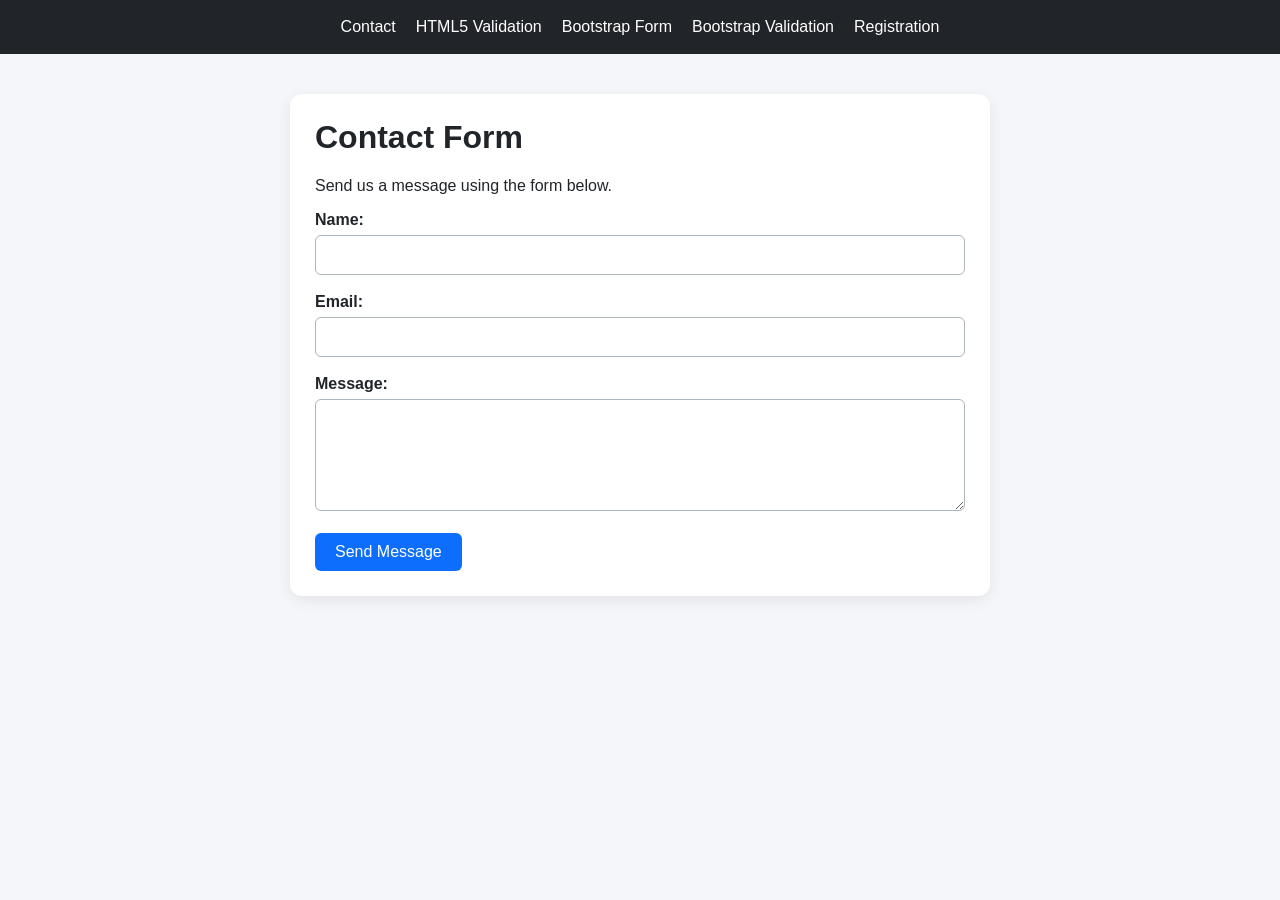
<file: index.html>
<!DOCTYPE html>
<html lang="en">
<head>
    <meta charset="UTF-8">
    <meta name="viewport" content="width=device-width, initial-scale=1.0">
    <title>Contact Form</title>
    <link rel="stylesheet" href="style.css">
</head>
<body>

    <nav>
        <a href="index.html">Contact</a>
        <a href="validation.html">HTML5 Validation</a>
        <a href="bootstrap-form.html">Bootstrap Form</a>
        <a href="bootstrap-validation.html">Bootstrap Validation</a>
        <a href="registration.html">Registration</a>
    </nav>

    <main>
        <h1>Contact Form</h1>
        <p>Send us a message using the form below.</p>

        <form method="get">
            <div>
                <label for="name">Name:</label>
                <input type="text" id="name" name="name">
            </div>

            <div>
                <label for="email">Email:</label>
                <input type="email" id="email" name="email">
            </div>

            <div>
                <label for="message">Message:</label>
                <textarea id="message" name="message" rows="5"></textarea>
            </div>

            <button type="submit">Send Message</button>
        </form>
    </main>

</body>
</html>
</file>
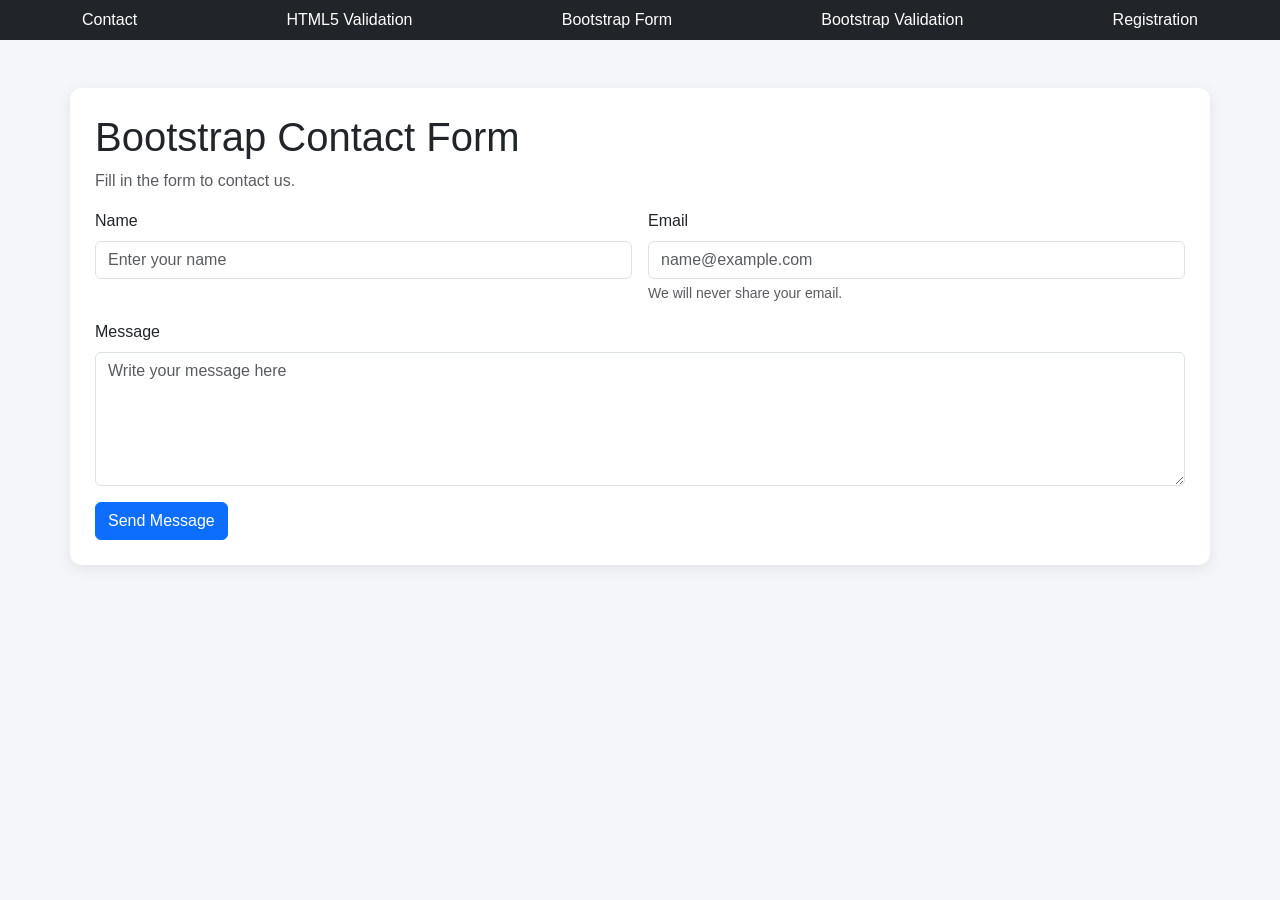
<file: bootstrap-form.html>
<!DOCTYPE html>
<html lang="en">
<head>
    <meta charset="UTF-8">
    <meta name="viewport" content="width=device-width, initial-scale=1.0">
    <title>Bootstrap Contact Form</title>

    <link
        href="https://cdn.jsdelivr.net/npm/bootstrap@5.3.3/dist/css/bootstrap.min.css"
        rel="stylesheet"
    >
    <link rel="stylesheet" href="style.css">
</head>
<body>

    <nav class="navbar navbar-dark bg-dark">
        <div class="container d-flex flex-wrap gap-3">
            <a class="nav-link text-white" href="index.html">Contact</a>
            <a class="nav-link text-white" href="validation.html">HTML5 Validation</a>
            <a class="nav-link text-white" href="bootstrap-form.html">Bootstrap Form</a>
            <a class="nav-link text-white" href="bootstrap-validation.html">Bootstrap Validation</a>
            <a class="nav-link text-white" href="registration.html">Registration</a>
        </div>
    </nav>

    <main class="container my-5">
        <h1>Bootstrap Contact Form</h1>
        <p class="text-muted">Fill in the form to contact us.</p>

        <form method="get" class="row g-3">
            <div class="col-md-6">
                <label for="name" class="form-label">Name</label>
                <input
                    type="text"
                    class="form-control"
                    id="name"
                    name="name"
                    placeholder="Enter your name"
                    required
                >
            </div>

            <div class="col-md-6">
                <label for="email" class="form-label">Email</label>
                <input
                    type="email"
                    class="form-control"
                    id="email"
                    name="email"
                    placeholder="name@example.com"
                    aria-describedby="emailHelp"
                    required
                >
                <div id="emailHelp" class="form-text">
                    We will never share your email.
                </div>
            </div>

            <div class="col-12">
                <label for="message" class="form-label">Message</label>
                <textarea
                    class="form-control"
                    id="message"
                    name="message"
                    rows="5"
                    placeholder="Write your message here"
                    required
                ></textarea>
            </div>

            <div class="col-12">
                <button type="submit" class="btn btn-primary">
                    Send Message
                </button>
            </div>
        </form>
    </main>

</body>
</html>
</file>
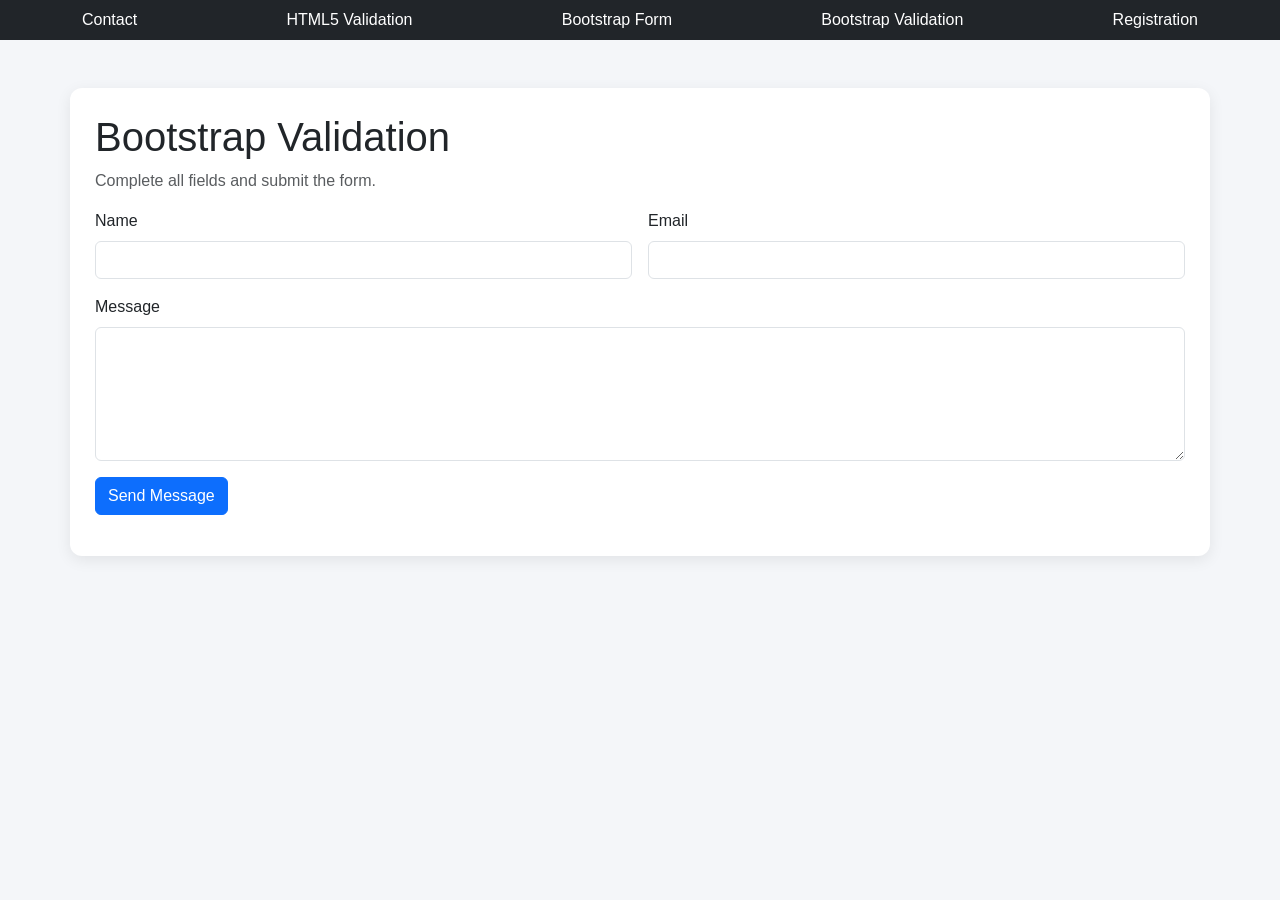
<file: bootstrap-validation.html>
<!DOCTYPE html>
<html lang="en">
<head>
    <meta charset="UTF-8">
    <meta name="viewport" content="width=device-width, initial-scale=1.0">
    <title>Bootstrap Validation</title>

    <link
        href="https://cdn.jsdelivr.net/npm/bootstrap@5.3.3/dist/css/bootstrap.min.css"
        rel="stylesheet"
    >
    <link rel="stylesheet" href="style.css">
    <script src="script.js" defer></script>
</head>
<body>

    <nav class="navbar navbar-dark bg-dark">
        <div class="container d-flex flex-wrap gap-3">
            <a class="nav-link text-white" href="index.html">Contact</a>
            <a class="nav-link text-white" href="validation.html">HTML5 Validation</a>
            <a class="nav-link text-white" href="bootstrap-form.html">Bootstrap Form</a>
            <a class="nav-link text-white" href="bootstrap-validation.html">Bootstrap Validation</a>
            <a class="nav-link text-white" href="registration.html">Registration</a>
        </div>
    </nav>

    <main class="container my-5">
        <h1>Bootstrap Validation</h1>
        <p class="text-muted">Complete all fields and submit the form.</p>

        <form id="contactValidationForm" class="row g-3" novalidate>
            <div class="col-md-6">
                <label for="name" class="form-label">Name</label>
                <input
                    type="text"
                    class="form-control"
                    id="name"
                    name="name"
                    minlength="2"
                    maxlength="50"
                    required
                >
                <div class="valid-feedback">Looks good!</div>
                <div class="invalid-feedback">
                    Please enter a name with at least 2 characters.
                </div>
            </div>

            <div class="col-md-6">
                <label for="email" class="form-label">Email</label>
                <input
                    type="email"
                    class="form-control"
                    id="email"
                    name="email"
                    required
                >
                <div class="valid-feedback">Looks good!</div>
                <div class="invalid-feedback">
                    Please enter a valid email address.
                </div>
            </div>

            <div class="col-12">
                <label for="message" class="form-label">Message</label>
                <textarea
                    class="form-control"
                    id="message"
                    name="message"
                    rows="5"
                    minlength="10"
                    maxlength="500"
                    required
                ></textarea>
                <div class="valid-feedback">Looks good!</div>
                <div class="invalid-feedback">
                    Please enter a message with at least 10 characters.
                </div>
            </div>

            <div class="col-12">
                <button type="submit" class="btn btn-primary">
                    Send Message
                </button>
            </div>
        </form>

        <p id="contactResult" class="text-success mt-3" role="status"></p>
    </main>

</body>
</html>
</file>
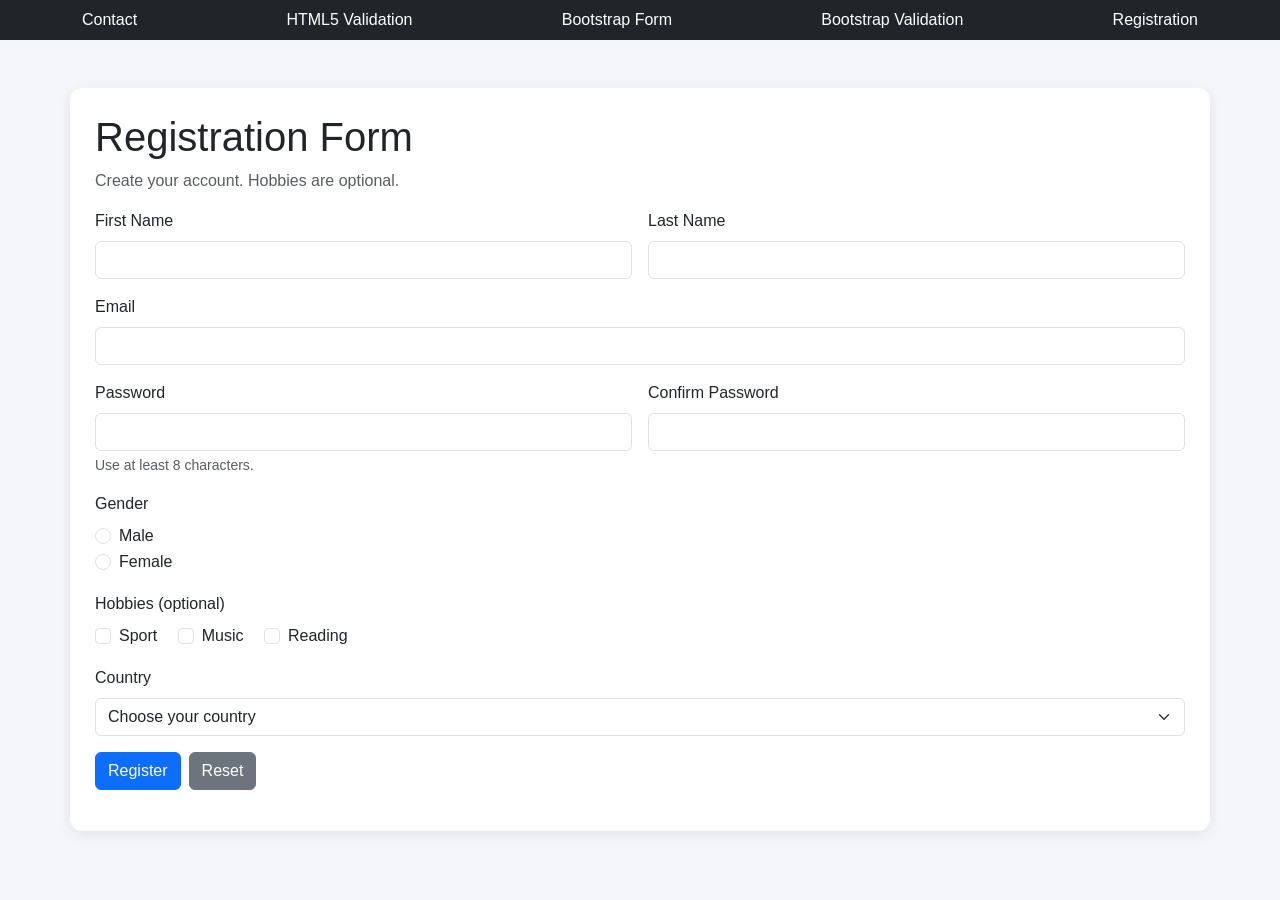
<file: registration.html>
<!DOCTYPE html>
<html lang="en">
<head>
    <meta charset="UTF-8">
    <meta name="viewport" content="width=device-width, initial-scale=1.0">
    <title>Registration</title>

    <link
        href="https://cdn.jsdelivr.net/npm/bootstrap@5.3.3/dist/css/bootstrap.min.css"
        rel="stylesheet"
    >
    <link rel="stylesheet" href="style.css">
    <script src="script.js" defer></script>
</head>
<body>

    <nav class="navbar navbar-dark bg-dark">
        <div class="container d-flex flex-wrap gap-3">
            <a class="nav-link text-white" href="index.html">Contact</a>
            <a class="nav-link text-white" href="validation.html">HTML5 Validation</a>
            <a class="nav-link text-white" href="bootstrap-form.html">Bootstrap Form</a>
            <a class="nav-link text-white" href="bootstrap-validation.html">Bootstrap Validation</a>
            <a class="nav-link text-white" href="registration.html">Registration</a>
        </div>
    </nav>

    <main class="container my-5">
        <h1>Registration Form</h1>
        <p class="text-muted">Create your account. Hobbies are optional.</p>

        <form id="registrationForm" class="row g-3" novalidate>
            <div class="col-md-6">
                <label for="firstName" class="form-label">First Name</label>
                <input
                    type="text"
                    class="form-control"
                    id="firstName"
                    name="firstName"
                    minlength="2"
                    maxlength="50"
                    autocomplete="given-name"
                    required
                >
                <div class="valid-feedback">Looks good!</div>
                <div class="invalid-feedback">
                    Enter at least 2 characters.
                </div>
            </div>

            <div class="col-md-6">
                <label for="lastName" class="form-label">Last Name</label>
                <input
                    type="text"
                    class="form-control"
                    id="lastName"
                    name="lastName"
                    minlength="2"
                    maxlength="50"
                    autocomplete="family-name"
                    required
                >
                <div class="valid-feedback">Looks good!</div>
                <div class="invalid-feedback">
                    Enter at least 2 characters.
                </div>
            </div>

            <div class="col-12">
                <label for="regEmail" class="form-label">Email</label>
                <input
                    type="email"
                    class="form-control"
                    id="regEmail"
                    name="email"
                    autocomplete="email"
                    required
                >
                <div class="valid-feedback">Looks good!</div>
                <div class="invalid-feedback">
                    Enter a valid email address.
                </div>
            </div>

            <div class="col-md-6">
                <label for="password" class="form-label">Password</label>
                <input
                    type="password"
                    class="form-control"
                    id="password"
                    name="password"
                    minlength="8"
                    autocomplete="new-password"
                    aria-describedby="passwordHelp"
                    required
                >
                <div id="passwordHelp" class="form-text">
                    Use at least 8 characters.
                </div>
                <div class="valid-feedback">Looks good!</div>
                <div class="invalid-feedback">
                    Password must contain at least 8 characters.
                </div>
            </div>

            <div class="col-md-6">
                <label for="confirmPassword" class="form-label">
                    Confirm Password
                </label>
                <input
                    type="password"
                    class="form-control"
                    id="confirmPassword"
                    name="confirmPassword"
                    autocomplete="new-password"
                    required
                >
                <div class="valid-feedback">Passwords match!</div>
                <div class="invalid-feedback">
                    Please repeat the same password.
                </div>
            </div>

            <fieldset class="col-12">
                <legend class="fs-6">Gender</legend>

                <div class="form-check">
                    <input
                        type="radio"
                        class="form-check-input"
                        id="male"
                        name="gender"
                        value="male"
                        required
                    >
                    <label for="male" class="form-check-label">Male</label>
                </div>

                <div class="form-check">
                    <input
                        type="radio"
                        class="form-check-input"
                        id="female"
                        name="gender"
                        value="female"
                        required
                    >
                    <label for="female" class="form-check-label">Female</label>
                </div>

                <p id="genderError" class="text-danger small mt-1" hidden>
                    Please select your gender.
                </p>
            </fieldset>

            <fieldset class="col-12">
                <legend class="fs-6">Hobbies (optional)</legend>

                <div class="form-check form-check-inline">
                    <input
                        type="checkbox"
                        class="form-check-input"
                        id="sport"
                        name="hobbies"
                        value="sport"
                    >
                    <label for="sport" class="form-check-label">Sport</label>
                </div>

                <div class="form-check form-check-inline">
                    <input
                        type="checkbox"
                        class="form-check-input"
                        id="music"
                        name="hobbies"
                        value="music"
                    >
                    <label for="music" class="form-check-label">Music</label>
                </div>

                <div class="form-check form-check-inline">
                    <input
                        type="checkbox"
                        class="form-check-input"
                        id="reading"
                        name="hobbies"
                        value="reading"
                    >
                    <label for="reading" class="form-check-label">
                        Reading
                    </label>
                </div>
            </fieldset>

            <div class="col-12">
                <label for="country" class="form-label">Country</label>
                <select
                    class="form-select"
                    id="country"
                    name="country"
                    required
                >
                    <option value="">Choose your country</option>
                    <option value="kz">Kazakhstan</option>
                    <option value="uz">Uzbekistan</option>
                    <option value="kg">Kyrgyzstan</option>
                    <option value="other">Other</option>
                </select>
                <div class="valid-feedback">Looks good!</div>
                <div class="invalid-feedback">
                    Please select a country.
                </div>
            </div>

            <div class="col-12 d-flex gap-2">
                <button type="submit" class="btn btn-primary">
                    Register
                </button>
                <button type="reset" class="btn btn-secondary">
                    Reset
                </button>
            </div>
        </form>

        <p id="registrationResult" class="text-success mt-3" role="status"></p>
    </main>

</body>
</html>
</file>
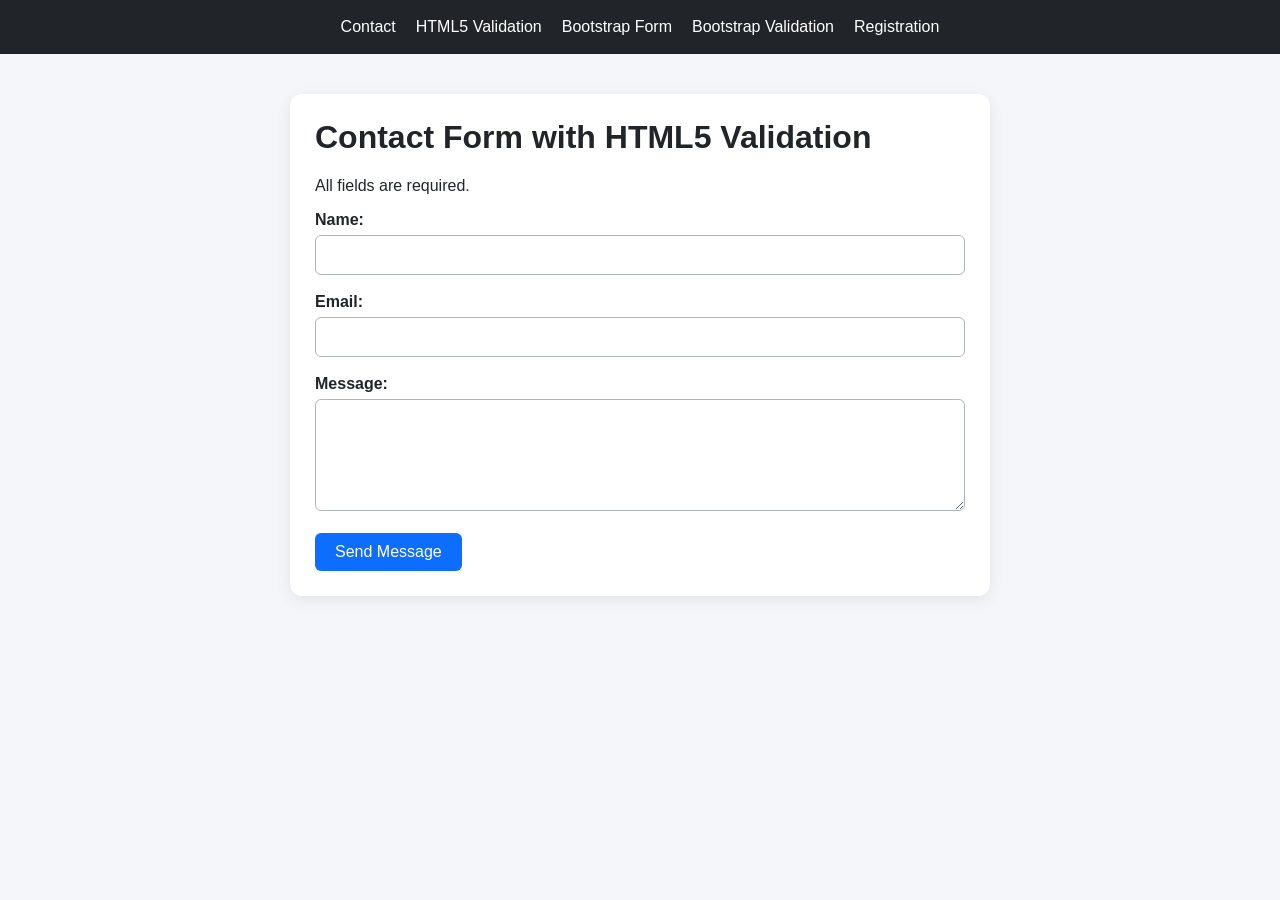
<file: validation.html>
<!DOCTYPE html>
<html lang="en">
<head>
    <meta charset="UTF-8">
    <meta name="viewport" content="width=device-width, initial-scale=1.0">
    <title>HTML5 Validation</title>
    <link rel="stylesheet" href="style.css">
</head>
<body>

    <nav>
        <a href="index.html">Contact</a>
        <a href="validation.html">HTML5 Validation</a>
        <a href="bootstrap-form.html">Bootstrap Form</a>
        <a href="bootstrap-validation.html">Bootstrap Validation</a>
        <a href="registration.html">Registration</a>
    </nav>

    <main>
        <h1>Contact Form with HTML5 Validation</h1>
        <p>All fields are required.</p>

        <form method="get">
            <div>
                <label for="name">Name:</label>
                <input
                    type="text"
                    id="name"
                    name="name"
                    minlength="2"
                    maxlength="50"
                    required
                >
            </div>

            <div>
                <label for="email">Email:</label>
                <input
                    type="email"
                    id="email"
                    name="email"
                    maxlength="100"
                    required
                >
            </div>

            <div>
                <label for="message">Message:</label>
                <textarea
                    id="message"
                    name="message"
                    rows="5"
                    minlength="10"
                    maxlength="500"
                    required
                ></textarea>
            </div>

            <button type="submit">Send Message</button>
        </form>
    </main>

</body>
</html>
</file>
<file: style.css>
body {
    margin: 0;
    font-family: Arial, sans-serif;
    background-color: #f4f6f9;
    color: #212529;
}


nav:not(.navbar) {
    display: flex;
    flex-wrap: wrap;
    justify-content: center;
    gap: 20px;
    padding: 18px;
    background-color: #212529;
}

nav:not(.navbar) a {
    color: white;
    text-decoration: none;
}

nav a:hover {
    text-decoration: underline;
}


main:not(.container) {
    max-width: 650px;
    margin: 40px auto;
    padding: 25px;
    background-color: white;
    border-radius: 12px;
    box-shadow: 0 4px 15px rgba(0, 0, 0, 0.08);
}

main:not(.container) h1 {
    margin-top: 0;
}

main:not(.container) form > div {
    margin-bottom: 18px;
}

main:not(.container) label {
    display: block;
    margin-bottom: 6px;
    font-weight: bold;
}

main:not(.container) input,
main:not(.container) textarea {
    box-sizing: border-box;
    width: 100%;
    padding: 10px;
    font: inherit;
    border: 1px solid #adb5bd;
    border-radius: 6px;
}

main:not(.container) input:focus,
main:not(.container) textarea:focus {
    outline: 2px solid #0d6efd;
    outline-offset: 2px;
}

textarea {
    resize: vertical;
}

main:not(.container) button {
    padding: 10px 20px;
    font: inherit;
    color: white;
    background-color: #0d6efd;
    border: none;
    border-radius: 6px;
    cursor: pointer;
}

main:not(.container) button:hover {
    background-color: #0b5ed7;
}


main.container {
    padding: 25px;
    background-color: white;
    border-radius: 12px;
    box-shadow: 0 4px 15px rgba(0, 0, 0, 0.08);
}


@media (max-width: 767px) {
    main:not(.container) {
        margin: 20px 15px;
        padding: 20px;
    }

    nav:not(.navbar) {
        gap: 12px;
    }
}
</file>
